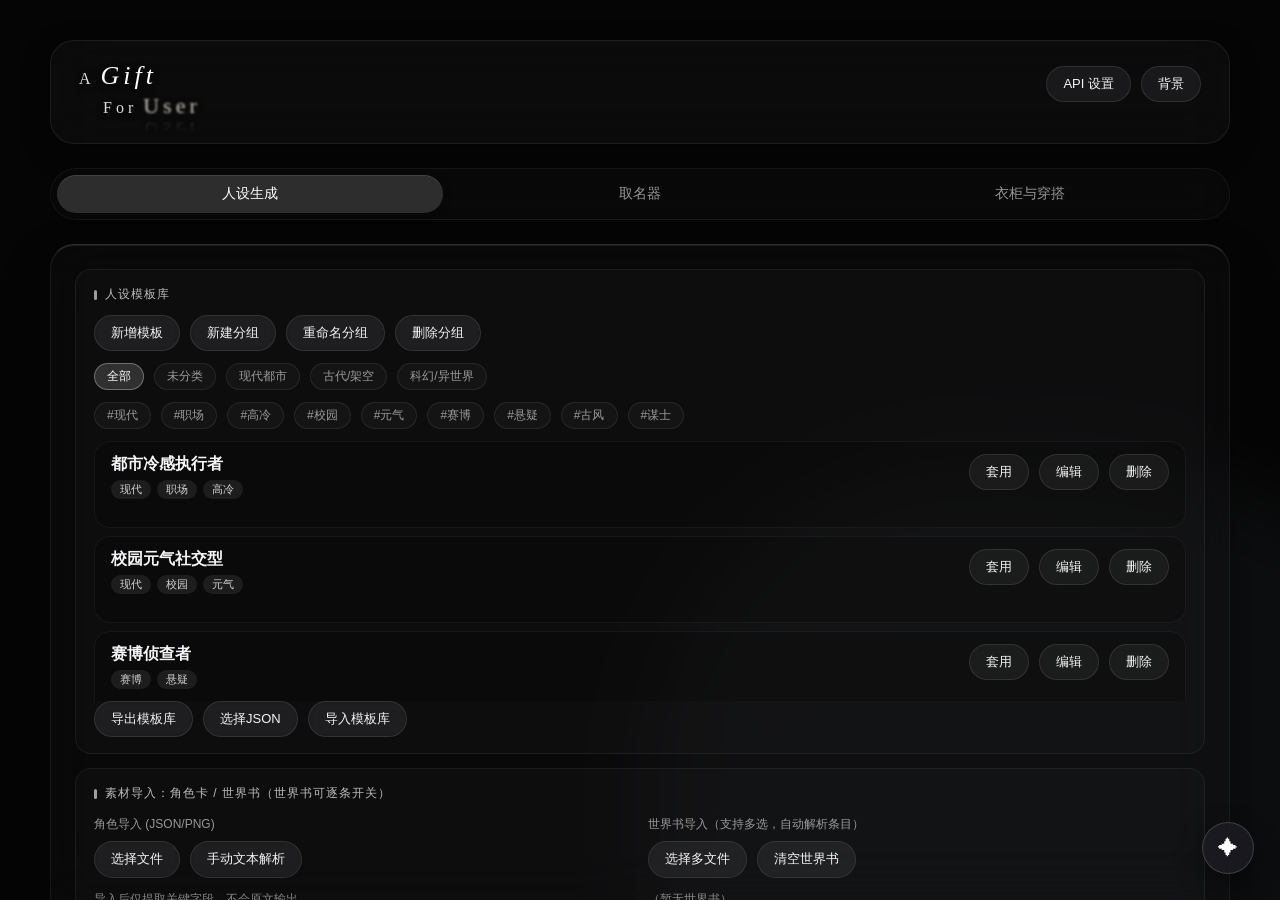
<file: index.html>
<!DOCTYPE html>
<html lang="zh-CN">
<head>
<meta charset="UTF-8">
<meta name="viewport" content="width=device-width, initial-scale=1.0">
<title>A Gift For User</title>
<link rel="stylesheet" href="css/style.css">
<script type="importmap">
{
  "imports": {
    "./js/utils.js": "./js/utils.js",
    "./js/api-config.js": "./js/api-config.js",
    "./js/modules/persona.js": "./js/modules/persona/index.js",
    "./js/modules/namegen.js": "./js/modules/namegen/index.js",
    "./js/modules/wardrobe.js": "./js/modules/wardrobe/index.js"
  }
}
</script>
</head>
<body>
<div id="bg-layer"></div>
<div class="liquid-blob"></div>

<div class="app-container">
    <div class="header-bar">
        <div class="header-animated-text">
            <div class="anim-line-1"><span class="anim-char" style="animation-delay: 0.1s;">A</span><span class="anim-char-large" style="animation-delay: 0.3s;">Gift</span></div>
            <div class="anim-line-2"><span class="anim-char" style="animation-delay: 0.5s;">For</span><span class="anim-char-blur anim-reflect" style="animation-delay: 0.7s;">User</span></div>
        </div>
        <div class="row">
            <button class="glass-btn" id="btnOpenApi">API 设置</button>
            <button class="glass-btn" id="btnOpenBg">背景</button>
        </div>
    </div>

    <div class="glass-tabs">
        <button class="tab-btn active" data-target="panel-persona">人设生成</button>
        <button class="tab-btn" data-target="panel-name">取名器</button>
        <button class="tab-btn" data-target="panel-wardrobe">衣柜与穿搭</button>
    </div>

    <div class="tools-grid">

        <!-- 面板 1: 人设生成（功能完整移植自创作工具箱） -->
        <div id="panel-persona" class="glass-panel active">
    <div class="block">
        <div class="block-title">人设模板库</div>
        <div class="row" style="justify-content:space-between;">
            <div class="row" style="margin:0;">
                <button class="glass-btn" id="btnAddPreset">新增模板</button>
                <button class="glass-btn" id="btnPresetAddGroup">新建分组</button>
                <button class="glass-btn" id="btnPresetRenameGroup">重命名分组</button>
                <button class="glass-btn" id="btnPresetDeleteGroup">删除分组</button>
            </div>
        </div>
        <div class="row" id="presetGroupTabs" style="margin-top:10px;"></div>
        <div class="row" id="presetTagFilter"></div>
        <div id="presetList" class="list-container" style="max-height:260px;overflow-y:auto;"></div>
        <div class="row">
            <button class="glass-btn" id="btnExportPreset">导出模板库</button>
            <label class="glass-btn">选择JSON<input id="presetImportFile" type="file" accept=".json"></label>
            <button class="glass-btn" id="btnImportPreset">导入模板库</button>
        </div>
    </div>

    <div class="block">
        <div class="block-title">素材导入：角色卡 / 世界书（世界书可逐条开关）</div>
        <div class="grid2" style="margin-bottom:0;">
            <div>
                <label style="font-size:12px;">角色导入 (JSON/PNG)</label>
                <div class="row" style="margin-top:8px;">
                    <label class="glass-btn">选择文件<input id="roleFileInput" type="file" accept=".json,.png" /></label>
                    <button class="glass-btn" id="btnParseRoleText">手动文本解析</button>
                </div>
                <div class="small" id="roleTip">导入后仅提取关键字段，不会原文输出。</div>
            </div>
            <div>
                <label style="font-size:12px;">世界书导入（支持多选，自动解析条目）</label>
                <div class="row" style="margin-top:8px;">
                    <label class="glass-btn">选择多文件<input id="worldbookFileInput" type="file" multiple accept=".json,.txt,.md,.png" /></label>
                    <button class="glass-btn" id="btnClearWorldbooks">清空世界书</button>
                </div>
                <div id="worldbookList" class="list-container" style="max-height:220px;overflow-y:auto;margin-top:8px;"></div>
            </div>
        </div>
    </div>

    <div class="block">
        <div class="block-title">角色上下文（可编辑，仅可纵向拉伸）</div>
        <textarea id="roleContextInput" class="glass-input" style="min-height:220px;" placeholder="这里是完整角色上下文区域（可粘贴角色信息，生成时参与约束）"></textarea>
    </div>

    <div class="block">
        <div class="block-title">灵感词（点一下加进关键词框）</div>
        <input id="keywordsInput" class="glass-input" placeholder="例如：冷静, 慢热, 疏离感">
        <div id="chips" class="row" style="margin-bottom:0;"></div>
    </div>

    <div class="block">
        <div class="block-title">人设模板 (YAML) 与生成</div>
        <textarea id="templateInput" class="glass-input" style="min-height:220px;"></textarea>
        <div class="row" style="margin-top:12px;">
            <button class="glass-btn" id="btnGenerate" style="background: rgba(255,255,255,0.15);">按模板生成</button>
            <button class="glass-btn" id="btnRandom">随机生成</button>
            <button class="glass-btn" id="btnCopy">复制结果</button>
            <button class="glass-btn" id="btnExport">导出TXT</button>
            <button class="glass-btn" id="btnClearResult">清空结果</button>
            <span class="tip" id="tip"></span>
        </div>
        <textarea id="resultOutput" class="glass-input" style="min-height:220px;margin-top:12px;" placeholder="生成结果会在这里，可手动编辑后再复制/导出"></textarea>
    </div>

    <details class="block">
        <summary>历史记录</summary>
        <div class="block-body">
            <div class="row">
                <input id="historySearch" class="glass-input" placeholder="搜索历史..." style="width:220px; margin:0;">
                <select id="historyModeFilter" class="glass-select" style="width:130px; margin:0;">
                    <option value="all">全部</option><option value="random">随机</option><option value="custom">按模板</option>
                </select>
                <button class="glass-btn" id="btnClearHistory">清空历史</button>
            </div>
            <div id="historyList" class="list-container" style="max-height:260px;overflow-y:auto;"></div>
        </div>
    </details>
</div>

        <!-- 面板 2: 取名器（功能完整移植自创作工具箱） -->
        <div id="panel-name" class="glass-panel">
    <div class="block">
        <div class="block-title">取名基础设置</div>
        <div class="row">
            <div class="field"><label>语种 / 模式</label><select id="mode" class="glass-select" style="width:170px;">
                <optgroup label="华语圈">
                    <option value="cn">中文角色名</option>
                    <option value="nick">中文昵称</option>
                    <option value="hk">香港名字（粤语圈）</option>
                    <option value="mo">澳门名字（中葡生态）</option>
                    <option value="tw">台湾名字</option>
                    <option value="kr">韩国名字（한글+中文）</option>
                    <option value="jp">日本名字（漢字/かな+中文）</option>
                </optgroup>
                <optgroup label="西方与小语种（原文+中文对照）">
                    <option value="en">英语名字</option>
                    <option value="de">德语 / 北欧名字</option>
                    <option value="ru">俄语 / 斯拉夫名字</option>
                    <option value="la">拉丁语 / 意大利名字</option>
                    <option value="celtic">凯尔特 / 爱尔兰 / 威尔士</option>
                </optgroup>
            </select></div>
            <div class="field"><label>命名引擎</label><select id="engine" class="glass-select" style="width:160px;">
                <option value="auto">自动（有API优先AI）</option><option value="local">仅本地词库</option><option value="ai">AI优先（失败回退本地）</option>
            </select></div>
            <div class="field"><label>性别</label><select id="gender" class="glass-select" style="width:100px;">
                <option value="all">不限</option><option value="male">男</option><option value="female">女</option><option value="neutral">中性</option>
            </select></div>
            <div class="field"><label>展示数量</label><select id="displayCount" class="glass-select" style="width:90px;"><option>5</option><option selected>8</option><option>10</option><option>15</option></select></div>
            <div class="field"><label>批量候选</label><select id="batchCount" class="glass-select" style="width:90px;"><option>30</option><option>50</option></select></div>
            <div class="field"><label>去重强度</label><select id="dedupeStrength" class="glass-select" style="width:90px;">
                <option value="weak">弱</option><option value="mid" selected>中</option><option value="strong">强</option>
            </select></div>
            <div class="field"><label>最低质量</label><select id="scoreThreshold" class="glass-select" style="width:90px;">
                <option>55</option><option>60</option><option selected>65</option><option>70</option><option>75</option>
            </select></div>
        </div>
        <div class="row" style="margin-top:10px;">
            <div class="field" style="min-width:130px;"><label>风格（中文向）</label><select id="style" class="glass-select">
                <option value="all">不限</option><option value="ancient">古风</option><option value="modern">现代</option><option value="republic">民国</option><option value="fantasy">奇幻</option>
            </select></div>
            <div class="field" style="min-width:130px;"><label>世界观（预设）</label><select id="worldview" class="glass-select">
                <option value="all">不限</option>
                <option value="xianxia">仙侠</option><option value="wuxia">武侠</option><option value="republic">民国</option>
                <option value="western">西幻</option><option value="steam">蒸汽朋克</option><option value="cyberpunk">赛博朋克</option>
                <option value="campus">校园</option><option value="postapoc">末世</option><option value="abo">ABO</option>
            </select></div>
            <div class="field" style="min-width:110px;"><label>时代</label><select id="era" class="glass-select">
                <option value="all">不限</option><option value="modern">现代</option><option value="ancient">古代</option><option value="republic">民国</option>
            </select></div>
            <div style="flex:1;min-width:240px;" class="field"><label>自定义世界观文本（AI 时生效）</label><input id="customWorldText" class="glass-input" placeholder="可填入同人世界观文本，自动用于AI（有API时）"></div>
        </div>
        <div class="small" style="margin-top:8px;">中文与港澳台名字只输出中文；其余语种一律输出「原文（中文对照）」。</div>
    </div>

    <details class="block">
        <summary>中文名进阶设置（姓氏 / 辈分 / 英文派生 / 临时排除）</summary>
        <div class="block-body">
            <div class="row">
                <div class="field"><label>地域姓氏包</label><select id="surnamePack" class="glass-select" style="width:110px;">
                    <option value="common">通用</option><option value="jiangnan">江南</option><option value="beidi">北地</option><option value="xiyu">西域</option>
                </select></div>
                <div class="field"><label>自定义姓氏</label><input id="fixedSurname" class="glass-input" placeholder="如：刘 / 欧阳" style="width:130px;"></div>
                <label style="display:flex;align-items:center;gap:6px;margin-top:16px;"><input id="lockSurname" type="checkbox">锁定姓氏</label>
                <label style="display:flex;align-items:center;gap:6px;margin-top:16px;"><input id="familyMode" type="checkbox">家族同辈分</label>
                <div class="field"><label>辈分字(单字可空)</label><input id="generationChar" class="glass-input" placeholder="辈分字" style="width:120px;"></div>
                <label style="display:flex;align-items:center;gap:6px;margin-top:16px;"><input id="withZi" type="checkbox">古代/民国附"字"</label>
                <label style="display:flex;align-items:center;gap:6px;margin-top:16px;"><input id="enWithSurname" type="checkbox">英文带姓氏</label>
                <div class="field"><label>英文姓氏地区</label><select id="enLastPack" class="glass-select" style="width:110px;">
                    <option value="common">通用</option><option value="western">西式</option><option value="steam">蒸汽</option><option value="cyberpunk">赛博</option>
                </select></div>
            </div>
            <div class="row" style="margin-top:10px;">
                <div style="flex:1;min-width:240px;" class="field"><label>临时排除字</label><input id="tempExcludeChars" class="glass-input" placeholder="例：轩,瑶,宁 或 轩瑶宁（仅本次）"></div>
                <div style="flex:1;min-width:240px;" class="field"><label>临时排除词</label><input id="tempExcludeWords" class="glass-input" placeholder="例：战神,王者（仅本次）"></div>
            </div>
            <div class="row" style="margin-top:10px;">
                <div style="flex:1;min-width:240px;" class="field"><label>中文参考名（中英映射）</label><input id="cnRefForEn" class="glass-input" placeholder="例：刘清昭（英文模式可参考）"></div>
                <button class="glass-btn" id="btnEnDerive" style="align-self:flex-end;">英文派生昵称（从结果）</button>
            </div>
        </div>
    </details>

    <details class="block">
        <summary>黑名单（字 / 词 / 姓氏）</summary>
        <div class="block-body">
            <div class="grid3">
                <div class="glass-item">
                    <div class="row">
                        <input id="banCharInput" class="glass-input" placeholder="黑名单字（单字）" style="flex:1;min-width:0;padding:10px 12px;margin:0;">
                        <button class="glass-btn" id="btnAddBanChar">拉黑字</button>
                    </div>
                    <div id="banCharList" class="row" style="margin-top:8px;"></div>
                </div>
                <div class="glass-item">
                    <div class="row">
                        <input id="banWordInput" class="glass-input" placeholder="黑名单词（如 战神）" style="flex:1;min-width:0;padding:10px 12px;margin:0;">
                        <button class="glass-btn" id="btnAddBanWord">拉黑词</button>
                    </div>
                    <div id="banWordList" class="row" style="margin-top:8px;"></div>
                </div>
                <div class="glass-item">
                    <div class="row">
                        <input id="banSurnameInput" class="glass-input" placeholder="黑名单姓（赵/欧阳）" style="flex:1;min-width:0;padding:10px 12px;margin:0;">
                        <button class="glass-btn" id="btnAddBanSurname">拉黑姓</button>
                    </div>
                    <div id="banSurnameList" class="row" style="margin-top:8px;"></div>
                </div>
            </div>
            <div class="row">
                <button class="glass-btn" id="btnExportBan">导出黑名单JSON</button>
                <label class="glass-btn">选择文件<input id="importBanFile" type="file" accept=".json"></label>
                <button class="glass-btn" id="btnImportBan">导入黑名单JSON</button>
                <button class="glass-btn" id="btnClearBan">清空黑名单</button>
            </div>
        </div>
    </details>

    <details class="block">
        <summary>词库包（导入更多词库）</summary>
        <div class="block-body">
            <div class="row">
                <button class="glass-btn" id="btnExportLexicon">导出词库包JSON</button>
                <label class="glass-btn">选择文件<input id="importLexiconFile" type="file" accept=".json"></label>
                <button class="glass-btn" id="btnImportLexicon">导入词库包JSON</button>
                <span class="small">支持追加 surnames/chars/enFirst/enLast/nickCore</span>
            </div>
        </div>
    </details>

    <div class="block">
        <div class="block-title">生成与结果</div>
        <div class="row">
            <button class="glass-btn" id="btnGenName" style="background: rgba(255,255,255,0.15);">随机生成</button>
            <button class="glass-btn" id="btnClearResultName">清空结果</button>
            <button class="glass-btn" id="btnResetAll">恢复默认</button>
            <span id="tipName" class="tip"></span>
        </div>
        <div class="row" style="margin-top:10px;">
            <button class="glass-btn" id="btnCopyAll">复制全部</button>
            <button class="glass-btn" id="btnSaveAllFav">全部收藏</button>
            <label>收藏分组</label>
            <select id="favGroupSelect" class="glass-select" style="width:130px;margin:0;"></select>
            <input id="favTagsInput" class="glass-input" placeholder="收藏标签，逗号分隔" style="width:200px;margin:0;">
        </div>
        <div id="resultList" class="list-container"><div class="small">（结果在这里）</div></div>
    </div>

    <details class="block">
        <summary>收藏（分组 + 标签）</summary>
        <div class="block-body">
            <div class="row">
                <input id="newGroupInput" class="glass-input" placeholder="新分组名" style="width:140px;margin:0;">
                <button class="glass-btn" id="btnAddGroup">新增分组</button>
                <button class="glass-btn" id="btnDelGroup">删除当前分组</button>
                <button class="glass-btn" id="btnClearFav">清空收藏</button>
            </div>
            <div class="row">
                <label>查看分组</label>
                <select id="viewGroupFilter" class="glass-select" style="width:130px;margin:0;"></select>
                <label>标签筛选</label>
                <input id="viewTagFilter" class="glass-input" placeholder="输入标签" style="width:140px;margin:0;">
            </div>
            <div id="favList" class="list-container" style="max-height:260px;overflow-y:auto;"></div>
        </div>
    </details>

    <details class="block">
        <summary>历史</summary>
        <div class="block-body">
            <div class="row"><button class="glass-btn" id="btnClearHis">清空历史</button></div>
            <div id="hisList" class="list-container" style="max-height:260px;overflow-y:auto;"></div>
        </div>
    </details>
</div>

        <!-- 面板 3: 衣柜与穿搭（1.html 原有占位，原样保留） -->
        <div id="panel-wardrobe" class="glass-panel">
    <div class="block">
        <div class="block-title">穿搭生成（客观描述，禁主观评价）</div>
        <div class="small" id="wdRolePreview" style="margin-bottom:10px;"></div>
        <div class="row">
            <div class="field"><label>场景</label><select id="wdScene" class="glass-select" style="width:150px;">
                <option>日常出行</option><option>校园</option><option>职场办公</option><option>正式商务</option>
                <option>战斗任务</option><option>宴会典礼</option><option>约会</option><option>舞台演出</option>
                <option>旅行户外</option><option>运动健身</option><option>居家</option><option>海边度假</option>
                <option>雨雪天气</option><option>赛博夜城</option><option>古风江湖</option>
            </select></div>
            <div style="flex:1;min-width:200px;" class="field"><label>风格标签（逗号分隔，选填）</label><input id="wdStyleTags" class="glass-input" placeholder="如：工装 / 暗黑 / 学院 / 古风 / 赛博"></div>
            <div style="flex:1;min-width:200px;" class="field"><label>额外约束（选填）</label><input id="wdExtra" class="glass-input" placeholder="如：必须包含帽子 / 不要裙子"></div>
        </div>
        <div class="row" style="margin-top:10px;">
            <button class="glass-btn" id="wdBtnGenerate" style="background: rgba(255,255,255,0.15);">生成穿搭文字</button>
            <label class="glass-btn">上传图片识图提取<input id="wdVisionInput" type="file" accept="image/png,image/jpeg,image/jpg,image/webp"></label>
            <span class="tip" id="wdTip"></span>
        </div>
    </div>

    <div class="block">
        <div class="block-title">穿搭文本（可手动修改）</div>
        <textarea id="wdEditor" class="glass-input" style="min-height:160px;" placeholder="AI 生成或识图提取的客观穿搭文本会显示在这里，也可以直接手写，例如：一件黑色立领短夹克，内搭灰色纯棉圆领T恤……"></textarea>
        <div class="row">
            <button class="glass-btn" id="wdBtnSplit">拆解到试衣间</button>
            <button class="glass-btn" id="wdBtnSaveOutfit">保存为整套穿搭</button>
            <button class="glass-btn" id="wdBtnClear">清空</button>
        </div>
    </div>

    <div class="block">
        <div class="block-title">试衣间（临时拆解区：识别失败的杂句会被自动丢弃，确认后再入库）</div>
        <div class="row">
            <button class="glass-btn" id="wdBtnFitAll" style="background: rgba(255,255,255,0.15);">勾选单品全部入库</button>
            <button class="glass-btn" id="wdBtnFitClear">清空试衣间</button>
            <span class="small" id="wdFitCount"></span>
        </div>
        <div id="wdFitList" class="list-container"></div>
    </div>

    <div class="block">
        <div class="block-title">衣柜（按标签选取，不再分上装/下装）</div>
        <div class="row">
            <span class="glass-chip active" id="view-items">单品</span>
            <span class="glass-chip" id="view-outfits">整套穿搭</span>
            <span class="glass-chip" id="scope-private" style="margin-left:auto;">私密抽屉</span>
        </div>
        <div class="tag-chip-row" id="wdTagChips" style="margin:8px 0;"></div>
        <div class="row">
            <input id="wdTagFilter" class="glass-input" placeholder="按标签 / 名称模糊筛选..." style="width:220px;margin:0;">
            <button class="glass-btn" id="wdBtnAssemble">将勾选单品组装为整套</button>
            <button class="glass-btn" id="wdBtnAddManual">手动新增单品</button>
            <span class="small" id="wdCount"></span>
        </div>
        <div id="wdList" class="list-container"></div>
        <div class="small" style="margin-top:8px;">标签自动捕获颜色与款式；点「编辑」可改名称 / 标签 / 描述。内衣袜子等私密单品仅在「私密抽屉」中显示。</div>
    </div>
</div>
    </div>
    <footer class="site-credit">悄quill · 本作品遵循 <a href="https://creativecommons.org/licenses/by-nc/4.0/" target="_blank" rel="noopener noreferrer">CC BY-NC 4.0 协议</a></footer>
</div>

<div class="modal" id="apiModal">
  <div class="modal-panel">
    <h2 class="panel-title" style="justify-content:center; margin-bottom: 24px;">API 设置</h2>
    <label>配置档案</label>
    <div class="row" style="margin-top:6px;">
      <select id="apiProfileSelect" class="glass-select" style="flex:1; margin:0;"></select>
      <button class="glass-btn" id="btnNewProfile">新增</button>
      <button class="glass-btn" id="btnRenameProfile">重命名</button>
      <button class="glass-btn" id="btnDeleteProfile">删除</button>
    </div>
    <div class="small" style="margin:4px 0 12px;">两个工具共用此处选中的配置，可保存多份后随时切换。</div>

    <label>生成后端</label>
    <div class="backend-switch">
      <label class="backend-opt"><input type="radio" name="d3vBackend" value="st" id="backendSt"> <span>使用 SillyTavern 当前 API</span></label>
      <label class="backend-opt"><input type="radio" name="d3vBackend" value="custom" id="backendCustom" checked> <span>使用下面的自定义 API</span></label>
      <div class="small" id="backendHint" style="margin-top:6px;"></div>
    </div>

    <div id="customApiFields" style="transition: opacity .2s ease;">
    <label>API地址</label>
    <input id="apiBaseUrl" class="glass-input" placeholder="https://xxx.com 或 https://xxx.com/v1">
    <label style="display:block;margin-top:10px;">API密钥</label>
    <input id="apiKeyInput" type="password" class="glass-input" placeholder="你的API Key">
    <label style="display:block;margin-top:10px;">模型</label>
    <div class="row">
      <select id="apiModelSelect" class="glass-select" style="flex:1; margin:0;"><option value="">请拉取模型或手填</option></select>
      <button class="glass-btn" id="btnPullModels">拉取模型</button>
    </div>
    <input id="apiModelManual" class="glass-input" placeholder="手填模型名（可选）" style="margin-top:10px;">
    <label style="display:block;margin-top:14px;">备用识图 API（可选：主模型不支持视觉 / 调用失败时兜底）</label>
    <input id="wdVisionBase" class="glass-input" placeholder="备用 Base URL，如 https://xxx.com/v1" style="margin-top:6px;">
    <input id="wdVisionKey" type="password" class="glass-input" placeholder="备用 API Key">
    <input id="wdVisionModel" class="glass-input" placeholder="备用模型名，如 gpt-4o-mini / Qwen-VL / GLM-4V">
    </div>

    <label style="display:block;margin-top:12px;">温度（<span id="apiTempVal">0.75</span>）</label>
    <input id="apiTempRange" type="range" min="0" max="2" step="0.01" value="0.75" style="margin-top:8px;">
    <label style="display:flex;align-items:center;gap:10px;margin-top:14px;cursor:pointer;">
      <input type="checkbox" id="apiStreamCheck" checked>
      <span>启用流式输出（逐字显示，默认开启；关闭后人设 / 穿搭改为一次性返回）</span>
    </label>

    <div class="row" style="justify-content:flex-end; margin-top: 20px;">
      <span id="apiTip" class="tip" style="margin-right:auto;"></span>
      <button class="glass-btn" id="btnCloseApi">关闭</button>
      <button class="glass-btn" id="btnSaveApi" style="background: rgba(255,255,255,0.15);">保存当前配置</button>
    </div>
  </div>
</div>

<div class="modal" id="bgModal">
  <div class="modal-panel">
    <h2 class="panel-title" style="justify-content:center;margin-bottom:16px;">背景图库</h2>
    <label style="font-size:12px;">备选背景（点击即应用）</label>
    <div class="bg-grid" id="bgPresets"></div>
    <label style="font-size:12px;display:block;margin-top:16px;">自定义图库（自动压缩，最多保存 6 张）</label>
    <div class="bg-grid" id="bgGallery" style="margin-top:8px;"></div>
    <div class="row" style="margin-top:14px;">
      <label class="glass-btn">上传图片到图库<input type="file" id="bgUploader" accept="image/*"></label>
      <label style="display:flex;align-items:center;gap:6px;font-size:12px;"><input type="checkbox" id="bgAuto">按北京时间自动昼夜（7:00–18:00 白昼，其余深夜）</label>
    </div>
    <div class="row" style="justify-content:flex-end;margin-top:14px;">
      <button class="glass-btn" id="bgClear">一键清空</button>
      <button class="glass-btn" id="bgClose">关闭</button>
    </div>
  </div>
</div>

<div id="fabMenu">
  <div class="fab-item"><span>回到顶部</span><button class="glass-btn" id="fabTop" title="回到顶部">↑</button></div>
  <div class="fab-item"><span>重新生成</span><button class="glass-btn" id="fabRegen" title="重新生成">↻</button></div>
  <div class="fab-item"><span>复制结果</span><button class="glass-btn" id="fabCopy" title="复制当前结果">⧉</button></div>
  <div class="fab-item" id="fabToChatItem" style="display:none;"><span>发到 ST 输入框</span><button class="glass-btn" id="fabToChat" title="发送到 SillyTavern 输入框">➤</button></div>
</div>
<button id="fabBall" title="快捷操作">✦</button>
<script type="module" src="./js/main.js"></script>
</body>
</html>
</file>
<file: css/style.css>
:root {
        --text-main: #F5F5F7;
        --text-muted: rgba(245, 245, 247, 0.6);
        --radius-lg: 24px;
        --radius: 16px;
    }
    * { box-sizing: border-box; margin: 0; padding: 0; }
    body, html {
        width: 100%; height: 100%;
        font-family: -apple-system, BlinkMacSystemFont, "PingFang SC", sans-serif;
        color: var(--text-main); overflow: hidden; background-color: #050505;
    }

    #bg-layer {
        position: fixed; inset: 0; background-color: transparent;
        background-size: cover; background-position: center;
        z-index: 1; transition: background-image 0.5s ease;
    }
    .liquid-blob {
        position: fixed; width: 70vw; height: 70vw; max-width: 900px; max-height: 900px;
        background: linear-gradient(135deg, rgba(255,255,255,0.04), rgba(150, 180, 255, 0.05));
        top: 50%; left: 50%; z-index: 2;
        border-radius: 40% 60% 70% 30% / 40% 50% 60% 50%;
        animation: morphBlob 18s infinite alternate ease-in-out;
        pointer-events: none; filter: blur(40px);
    }
    @keyframes morphBlob {
        0% { border-radius: 40% 60% 70% 30% / 40% 50% 60% 50%; transform: translate(-50%, -50%) rotate(0deg) scale(1); }
        100% { border-radius: 70% 30% 50% 70% / 60% 40% 60% 40%; transform: translate(-50%, -50%) rotate(180deg) scale(1.15); }
    }

    .app-container {
        position: relative; z-index: 10; width: 100%; height: 100%;
        display: flex; flex-direction: column; align-items: center;
        padding: 40px 20px; overflow-y: auto;
        -webkit-overflow-scrolling: touch;
    }
    /* 关键：纵向定高 flex 容器内，禁止头部/Tab/内容区被纵向压缩（手机端 Tab 被挤没的根因） */
    .app-container > * { flex: 0 0 auto; min-width: 0; max-width: 100%; }

    .header-bar {
        width: 100%; max-width: 1180px; display: flex; justify-content: space-between; align-items: center;
        padding: 20px 28px 24px 28px; margin-bottom: 24px;
        background: rgba(20, 20, 24, 0.4); backdrop-filter: blur(28px) saturate(130%); -webkit-backdrop-filter: blur(28px) saturate(130%);
        border: 1px solid rgba(255, 255, 255, 0.08); border-radius: var(--radius-lg); box-shadow: 0 10px 30px rgba(0,0,0,0.3);
    }

    @font-face { font-family: 'Qixian-CustomHeader'; src: url('https://s3plus.meituan.net/opapisdk/op_ticket_1_5677168484_1772019524134_qdqqd_7zgmfh.woff2') format('woff2'); }
    .header-animated-text { font-family: 'Qixian-CustomHeader', Georgia, serif; color: rgba(245, 245, 245, 0.9); text-shadow: 0 2px 8px rgba(0, 0, 0, 0.4); display: flex; flex-direction: column; gap: 2px; min-width: 0; }
    .anim-line-1, .anim-line-2 { display: flex; align-items: baseline; letter-spacing: 4px; flex-wrap: wrap; }
    .anim-line-2 { padding-left: 24px; }
    .anim-char, .anim-char-large, .anim-char-blur { opacity: 0; display: inline-block; margin-right: 6px; animation: anim-fadeInUp 0.8s cubic-bezier(0.2, 0.8, 0.2, 1) forwards; }
    .anim-char { font-size: 16px; }
    .anim-char-large { font-size: 26px; font-style: italic; color: #fff; }
    .anim-char-blur { font-size: 22px; filter: blur(2px); color: rgba(220, 215, 205, 0.9); animation-name: anim-fadeInBlur; }
    .anim-reflect { -webkit-box-reflect: below -2px linear-gradient(to bottom, transparent 40%, rgba(255,255,255,0.25)); }
    @keyframes anim-fadeInUp { 0% { opacity: 0; transform: translateY(10px); } 100% { opacity: 1; transform: translateY(0); } }
    @keyframes anim-fadeInBlur { 0% { opacity: 0; transform: translateY(10px); filter: blur(4px); } 100% { opacity: 1; transform: translateY(0); filter: blur(1px); } }

    .glass-btn {
        background: rgba(255, 255, 255, 0.05); border: 1px solid rgba(255, 255, 255, 0.1);
        color: var(--text-main); padding: 8px 16px; border-radius: 999px;
        font-size: 13px; cursor: pointer; transition: all 0.3s ease; backdrop-filter: blur(5px); display: inline-flex; align-items: center; justify-content: center;
        line-height: 1.4;
    }
    .glass-btn:hover { background: rgba(255, 255, 255, 0.15); box-shadow: 0 0 15px rgba(255,255,255,0.05); }
    input[type="file"] { display: none; }

    .glass-tabs { width: 100%; max-width: 1180px; display: flex; gap: 4px; padding: 6px; margin-bottom: 24px; background: rgba(20, 20, 24, 0.3); backdrop-filter: blur(20px) saturate(120%); border: 1px solid rgba(255, 255, 255, 0.05); border-radius: 999px; }
    .tab-btn { flex: 1 1 0; min-width: 0; text-align: center; background: transparent; border: none; color: var(--text-muted); font-size: 14px; padding: 10px 4px; border-radius: 999px; cursor: pointer; transition: all 0.3s ease; white-space: nowrap; font-family: inherit; }
    .tab-btn:hover { color: var(--text-main); background: rgba(255, 255, 255, 0.03); }
    .tab-btn.active { background: rgba(255, 255, 255, 0.15); color: #fff; font-weight: 500; box-shadow: 0 2px 10px rgba(0,0,0,0.2), inset 0 1px 0 rgba(255,255,255,0.1); }

    .tools-grid { width: 100%; max-width: 1180px; position: relative; }
    .glass-panel {
        width: 100%; padding: 24px; background: rgba(20, 20, 24, 0.3);
        backdrop-filter: blur(28px) saturate(140%); -webkit-backdrop-filter: blur(28px) saturate(140%);
        border: 1px solid rgba(255, 255, 255, 0.06); border-top-color: rgba(255, 255, 255, 0.15);
        border-radius: var(--radius-lg); box-shadow: 0 24px 48px rgba(0, 0, 0, 0.4), inset 0 1px 0 rgba(255,255,255,0.08);
        display: none; animation: panelFadeIn 0.4s ease forwards; margin-bottom: 20px;
    }
    .glass-panel.active { display: block; }
    @keyframes panelFadeIn { from { opacity: 0; transform: translateY(8px); } to { opacity: 1; transform: translateY(0); } }

    .panel-title { font-size: 15px; margin-bottom: 16px; color: var(--text-main); display: flex; align-items: center; gap: 8px; font-weight: 600; }
    .panel-title::before { content: ''; display: block; width: 3px; height: 12px; background: #fff; border-radius: 2px; box-shadow: 0 0 8px rgba(255,255,255,0.5); }

    .glass-input {
        width: 100%; max-width: 100%; background: rgba(0, 0, 0, 0.3); border: 1px solid rgba(255, 255, 255, 0.08);
        color: var(--text-main); padding: 12px 16px; border-radius: var(--radius);
        outline: none; transition: all 0.3s ease; font-family: inherit; font-size: 13px; margin-bottom: 15px;
    }
    .glass-input:focus { border-color: rgba(255, 255, 255, 0.2); background: rgba(0, 0, 0, 0.4); }

    .row { display: flex; gap: 10px; flex-wrap: wrap; align-items: center; }

    ::-webkit-scrollbar { width: 6px; height: 6px; }
    ::-webkit-scrollbar-track { background: transparent; }
    ::-webkit-scrollbar-thumb { background: rgba(255,255,255,0.1); border-radius: 10px; }


    /* ============================================================ */
    /* 以下为移植「创作工具箱」完整功能补充的样式，沿用同一玻璃语言   */
    /* ============================================================ */
    .row { margin-bottom: 12px; }
    .grid2 { display: grid; grid-template-columns: 1fr 1fr; gap: 16px; margin-bottom: 16px; }
    .grid3 { display: grid; grid-template-columns: 1fr 1fr 1fr; gap: 16px; margin-bottom: 16px; }
    label { font-size: 13px; color: var(--text-muted); }
    .small, .tip { font-size: 12px; color: rgba(255,255,255,0.5); line-height: 1.5; }
    .warn { color: #ff6b6b; border: 1px solid rgba(255,107,107,0.3); padding: 2px 6px; border-radius: 4px; font-size: 11px; }

    .glass-select {
        width: 100%; max-width: 100%; background: rgba(0, 0, 0, 0.3); border: 1px solid rgba(255, 255, 255, 0.08);
        color: var(--text-main); padding: 12px 16px; border-radius: var(--radius);
        outline: none; transition: all 0.3s ease; font-family: inherit; font-size: 13px;
        appearance: none; -webkit-appearance: none; cursor: pointer; padding-right: 30px;
    }
    .glass-select:focus { border-color: rgba(255, 255, 255, 0.2); background: rgba(0, 0, 0, 0.4); }
    .glass-select option { background: #1a1a1a; color: #fff; }

    .glass-chip {
        padding: 4px 12px; font-size: 12px; color: rgba(245, 245, 247, 0.6); background: rgba(255, 255, 255, 0.03);
        border: 1px solid rgba(255, 255, 255, 0.08); border-radius: 999px; cursor: pointer; transition: all 0.2s ease;
        display: inline-flex; align-items: center; gap: 6px;
    }
    .glass-chip.active, .glass-chip:hover { background: rgba(255, 255, 255, 0.15); color: #fff; border-color: rgba(255, 255, 255, 0.3); }
    .glass-chip .glass-btn { height: 20px; padding: 0 8px; font-size: 11px; border-radius: 999px; }

    .list-container { display: flex; flex-direction: column; gap: 8px; margin-top: 8px; }
    .glass-item { background: rgba(0, 0, 0, 0.2); border: 1px solid rgba(255, 255, 255, 0.05); padding: 12px 16px; border-radius: var(--radius); transition: all 0.2s ease; max-width: 100%; }
    .glass-item:hover { background: rgba(255, 255, 255, 0.03); border-color: rgba(255, 255, 255, 0.1); }
    .glass-item .meta { font-size: 11px; color: rgba(255,255,255,0.4); margin-bottom: 4px; }
    .glass-item .name { font-size: 16px; font-weight: 600; color: #fff; margin-bottom: 4px; word-break: break-word; }
    .glass-tag { display: inline-block; border: none; border-radius: 999px; padding: 2px 9px; font-size: 11px; margin: 0 6px 4px 0; background: rgba(255,255,255,0.08); color: rgba(245,245,247,0.85); }
    .preset-edit { margin-top: 10px; padding-top: 10px; border-top: 1px solid rgba(255,255,255,0.08); }

    .modal { position: fixed; inset: 0; background: rgba(0,0,0,0.6); backdrop-filter: blur(10px); display: none; align-items: center; justify-content: center; z-index: 999; padding: 16px; }
    .modal.show { display: flex; }
    .modal-panel { width: min(600px, 90%); max-width: 100%; background: rgba(20, 20, 24, 0.85); border: 1px solid rgba(255, 255, 255, 0.1); border-radius: var(--radius-lg); padding: 30px; box-shadow: 0 20px 40px rgba(0,0,0,0.5); max-height: 90vh; overflow-y: auto; -webkit-overflow-scrolling: touch; }

    input[type="checkbox"] { width: 15px; height: 15px; accent-color: #fff; cursor: pointer; flex: 0 0 auto; }
    input[type="range"] { -webkit-appearance: none; appearance: none; width: 100%; height: 4px; border-radius: 999px; background: rgba(255,255,255,0.15); outline: none; padding: 0; }
    input[type="range"]::-webkit-slider-thumb { -webkit-appearance: none; appearance: none; width: 16px; height: 16px; border-radius: 50%; background: #fff; cursor: pointer; box-shadow: 0 0 8px rgba(255,255,255,0.4); }


    /* 穿搭与衣柜（模块补充） */
    .glass-item.selected { border-color: rgba(255,255,255,0.35); background: rgba(255,255,255,0.05); }
    .glass-tag.private-tag { background: rgba(255,107,107,0.16); color: #ff9b9b; }

    /* ============================================================ */
    /* v2 升级：层级嵌套 / toast / 悬浮球 / 背景图库 / 响应式 / 署名  */
    /* ============================================================ */
    /* textarea 只允许纵向拉伸，修复角色上下文框被横向拖出容器的 bug */
    textarea.glass-input { resize: vertical; max-width: 100%; }

    /* 层层嵌套：面板内的功能区块 */
    .block {
        background: rgba(255,255,255,0.02);
        border: 1px solid rgba(255,255,255,0.06);
        border-radius: var(--radius);
        padding: 16px 18px;
        margin-bottom: 14px;
        max-width: 100%;
    }
    .block > .block-title {
        font-size: 12px; letter-spacing: 1px; color: rgba(245,245,247,0.75);
        text-transform: uppercase; margin-bottom: 12px; display: flex; align-items: center; gap: 8px;
    }
    .block > .block-title::before { content:''; width:3px; height:10px; background: rgba(255,255,255,0.6); border-radius:2px; flex:0 0 auto; }
    .block .row:last-child { margin-bottom: 0; }
    details.block { padding: 0; overflow: hidden; }
    details.block > summary {
        list-style: none; cursor: pointer; padding: 13px 18px; user-select: none;
        display: flex; align-items: center; gap: 8px; font-size: 13px; color: rgba(245,245,247,0.75);
        transition: background .2s ease;
    }
    details.block > summary::-webkit-details-marker { display: none; }
    details.block > summary::before { content:'▸'; font-size: 10px; transition: transform .2s ease; color: rgba(255,255,255,0.5); }
    details.block[open] > summary::before { transform: rotate(90deg); }
    details.block > summary:hover { background: rgba(255,255,255,0.03); }
    details.block > .block-body { padding: 0 18px 16px; }
    .field { display:flex; flex-direction:column; gap:6px; min-width:0; }
    .field > label { font-size:12px; }
    .field .glass-input, .field .glass-select { margin-bottom: 0; }

    /* 顶部全局 toast / loading */
    #uxToast {
        position: fixed; top: 18px; left: 50%; transform: translateX(-50%) translateY(-16px);
        z-index: 1300; max-width: min(560px, 86vw); padding: 11px 20px;
        background: rgba(24,24,30,0.88); backdrop-filter: blur(20px); -webkit-backdrop-filter: blur(20px);
        border: 1px solid rgba(255,255,255,0.14); border-radius: 999px;
        color: #fff; font-size: 13px; line-height: 1.5; text-align: center;
        opacity: 0; pointer-events: none; transition: all .3s ease;
        box-shadow: 0 12px 32px rgba(0,0,0,0.45); display:flex; align-items:center; gap:10px;
    }
    #uxToast.show { opacity: 1; transform: translateX(-50%) translateY(0); }
    #uxToast.error { border-color: rgba(255,107,107,0.5); color: #ffc9c9; }
    #uxToast.success { border-color: rgba(120,220,150,0.4); }
    .ux-spinner { width: 14px; height: 14px; border: 2px solid rgba(255,255,255,0.25); border-top-color:#fff; border-radius:50%; animation: uxspin .8s linear infinite; flex:none; }
    @keyframes uxspin { to { transform: rotate(360deg); } }

    /* 悬浮球 */
    #fabBall {
        position: fixed; right: 26px; bottom: 26px; z-index: 1100;
        width: 52px; height: 52px; border-radius: 50%; cursor: pointer;
        background: rgba(30,30,38,0.7); backdrop-filter: blur(18px); -webkit-backdrop-filter: blur(18px);
        border: 1px solid rgba(255,255,255,0.16); color:#fff; font-size: 20px;
        display:flex; align-items:center; justify-content:center;
        box-shadow: 0 10px 28px rgba(0,0,0,0.45); transition: all .25s ease;
    }
    #fabBall:hover { background: rgba(60,60,72,0.8); transform: translateY(-2px); }
    #fabMenu {
        position: fixed; right: 26px; bottom: 88px; z-index: 1100;
        display: flex; flex-direction: column; gap: 10px; align-items: flex-end;
        opacity: 0; pointer-events: none; transform: translateY(10px); transition: all .22s ease;
    }
    #fabMenu.show { opacity: 1; pointer-events: auto; transform: translateY(0); }
    #fabMenu .fab-item { display:flex; align-items:center; gap:8px; }
    #fabMenu .fab-item > span { font-size:12px; color: rgba(255,255,255,0.85); background: rgba(20,20,26,0.75); padding:4px 10px; border-radius:999px; border:1px solid rgba(255,255,255,0.1); }
    #fabMenu .glass-btn { border-radius: 50%; width:42px; height:42px; padding:0; font-size:16px; }

    /* 署名 */
    .site-credit { width:100%; max-width:1180px; text-align:center; font-size:11px; color: rgba(255,255,255,0.38); padding: 10px 0 4px; line-height:1.7; }
    .site-credit a { color: rgba(255,255,255,0.55); text-decoration: underline; text-underline-offset: 2px; }
    .site-credit a:hover { color:#fff; }

    /* 背景图库弹窗 */
    .bg-grid { display:grid; grid-template-columns: repeat(auto-fill, minmax(120px,1fr)); gap:12px; margin-top:10px; }
    .bg-swatch { height: 64px; border-radius: 12px; border: 2px solid transparent; cursor: pointer; position:relative; transition: all .2s ease; box-shadow: inset 0 0 0 1px rgba(255,255,255,0.08); }
    .bg-swatch:hover { transform: translateY(-2px); }
    .bg-swatch.active { border-color: rgba(255,255,255,0.85); box-shadow: 0 0 0 3px rgba(255,255,255,0.12); }
    .bg-swatch .sw-label { position:absolute; left:8px; bottom:6px; font-size:11px; color:#fff; text-shadow:0 1px 4px rgba(0,0,0,0.7); }
    .bg-thumb { height:64px; border-radius:12px; background-size:cover; background-position:center; border:2px solid transparent; cursor:pointer; position:relative; }
    .bg-thumb.active { border-color: rgba(255,255,255,0.85); }
    .bg-thumb .bg-del { position:absolute; top:-7px; right:-7px; width:20px; height:20px; border-radius:50%; background:rgba(255,80,80,.9); color:#fff; border:none; font-size:11px; cursor:pointer; line-height:1; }

    /* 试衣间暂存区 */
    #wdFitList:empty::before { content:"（暂无暂存单品：拆解文本后，识别成功的单品会先进入这里，确认后再入库）"; color: rgba(255,255,255,0.4); font-size:12px; }
    .fit-item { display:flex; align-items:center; gap:10px; background: rgba(255,255,255,0.03); border:1px dashed rgba(255,255,255,0.14); border-radius:12px; padding:8px 12px; }
    .fit-item .fit-main { flex:1; min-width:0; }
    .tag-chip-row { display:flex; flex-wrap:wrap; gap:6px; }
    .wd-tag-chip { padding:3px 10px; font-size:11px; border-radius:999px; border:1px solid rgba(255,255,255,0.1); background:rgba(255,255,255,0.03); color:rgba(255,255,255,0.65); cursor:pointer; user-select:none; }
    .wd-tag-chip.active { background:rgba(255,255,255,0.18); color:#fff; border-color:rgba(255,255,255,0.4); }

    /* ============ 响应式：小屏笔记本 / iPad 横屏 ============ */
    @media (max-width: 1100px) {
        .header-bar, .glass-tabs, .tools-grid, .site-credit { max-width: 100%; }
        .app-container { padding: 28px 16px; }
    }
    /* ============ 响应式：iPad 竖屏 / 大平板 ============ */
    @media (max-width: 1024px) {
        .grid3 { grid-template-columns: 1fr 1fr; }
    }
    /* ============ 响应式：小平板 / 大手机横屏 ============ */
    @media (max-width: 820px) {
        .grid2 { grid-template-columns: 1fr; gap: 12px; }
    }
    /* ============ 响应式：手机（主流 390/393/414/430） ============ */
    @media (max-width: 680px) {
        .app-container { padding: 14px 10px 88px; }
        .header-bar { flex-direction: column; gap: 14px; padding: 16px; align-items: stretch; margin-bottom: 14px; }
        .header-bar .header-animated-text { align-items:center; }
        .header-bar .row { justify-content: center; margin:0; }
        /* 三个 Tab 等宽、不压缩、不横向滚动 */
        .glass-tabs { gap: 4px; padding: 5px; margin-bottom: 14px; overflow: visible; }
        .tab-btn { flex: 1 1 0; min-width: 0; font-size: 13px; padding: 9px 2px; white-space: nowrap; letter-spacing: 0; }
        .glass-panel { padding: 14px 12px; }
        .grid2, .grid3 { grid-template-columns: 1fr; gap: 12px; }
        .block { padding: 13px 12px; }
        details.block > summary { padding: 12px 14px; }
        details.block > .block-body { padding: 0 14px 13px; }
        .modal { padding: 10px; }
        .modal-panel { width: 100%; padding: 20px 16px; max-height: 92vh; }
        .row { gap: 8px; }
        /* 表单类子元素占满整行，按钮行保持自动换行 */
        .row > .field, .row > .glass-select, .row > .glass-input { width: 100%; }
        .glass-item .row { flex-wrap: wrap; }
        /* iOS：输入框字号 ≥16px 防止聚焦自动放大 */
        .glass-input, .glass-select { font-size: 16px; }
        textarea.glass-input { font-size: 15px; }
        .bg-grid { grid-template-columns: repeat(auto-fill, minmax(96px,1fr)); gap:10px; }
        #fabBall { width:46px; height:46px; right:14px; bottom:14px; font-size:18px; }
        #fabMenu { right:14px; bottom:72px; }
        .glass-item .name { font-size: 15px; }
        .panel-title { font-size: 14px; }
        .anim-char { font-size: 14px; }
        .anim-char-large { font-size: 23px; }
        .anim-char-blur { font-size: 19px; }
        .anim-line-1, .anim-line-2 { letter-spacing: 2px; }
        .anim-line-2 { padding-left: 14px; }
    }
    /* ============ 响应式：小屏手机（360 及以下，如 320/360） ============ */
    @media (max-width: 380px) {
        .app-container { padding: 10px 8px 80px; }
        .header-bar { padding: 13px 12px; gap: 10px; }
        .glass-tabs { padding: 4px; gap: 3px; }
        .tab-btn { font-size: 12px; padding: 8px 1px; }
        .glass-panel { padding: 12px 10px; }
        .block { padding: 11px 10px; }
        .glass-btn { font-size: 12px; padding: 7px 12px; }
        .glass-input, .glass-select { padding: 10px 12px; }
        .glass-item { padding: 10px 12px; }
        .glass-chip { font-size: 11px; padding: 3px 10px; }
        .anim-char-large { font-size: 21px; }
    }
    /* ============ 横屏矮屏手机：压缩纵向留白，Tab 保持一行 ============ */
    @media (max-height: 480px) and (orientation: landscape) {
        .app-container { padding: 10px 14px 60px; }
        .header-bar { margin-bottom: 10px; padding: 12px 16px; }
        .glass-tabs { margin-bottom: 10px; }
    }

    /* ============ 生成后端选择（在 SillyTavern 里多出的一项） ============ */
    .backend-switch { margin: 6px 0 2px; display: flex; flex-direction: column; gap: 7px; }
    .backend-opt { display: flex; align-items: center; gap: 8px; font-size: 13px; cursor: pointer; color: var(--text-muted); }
    .backend-opt input { accent-color: #8ba4ff; }
    #customApiFields { border-left: 2px solid rgba(255,255,255,0.08); padding-left: 12px; margin-top: 10px; }
</file>
